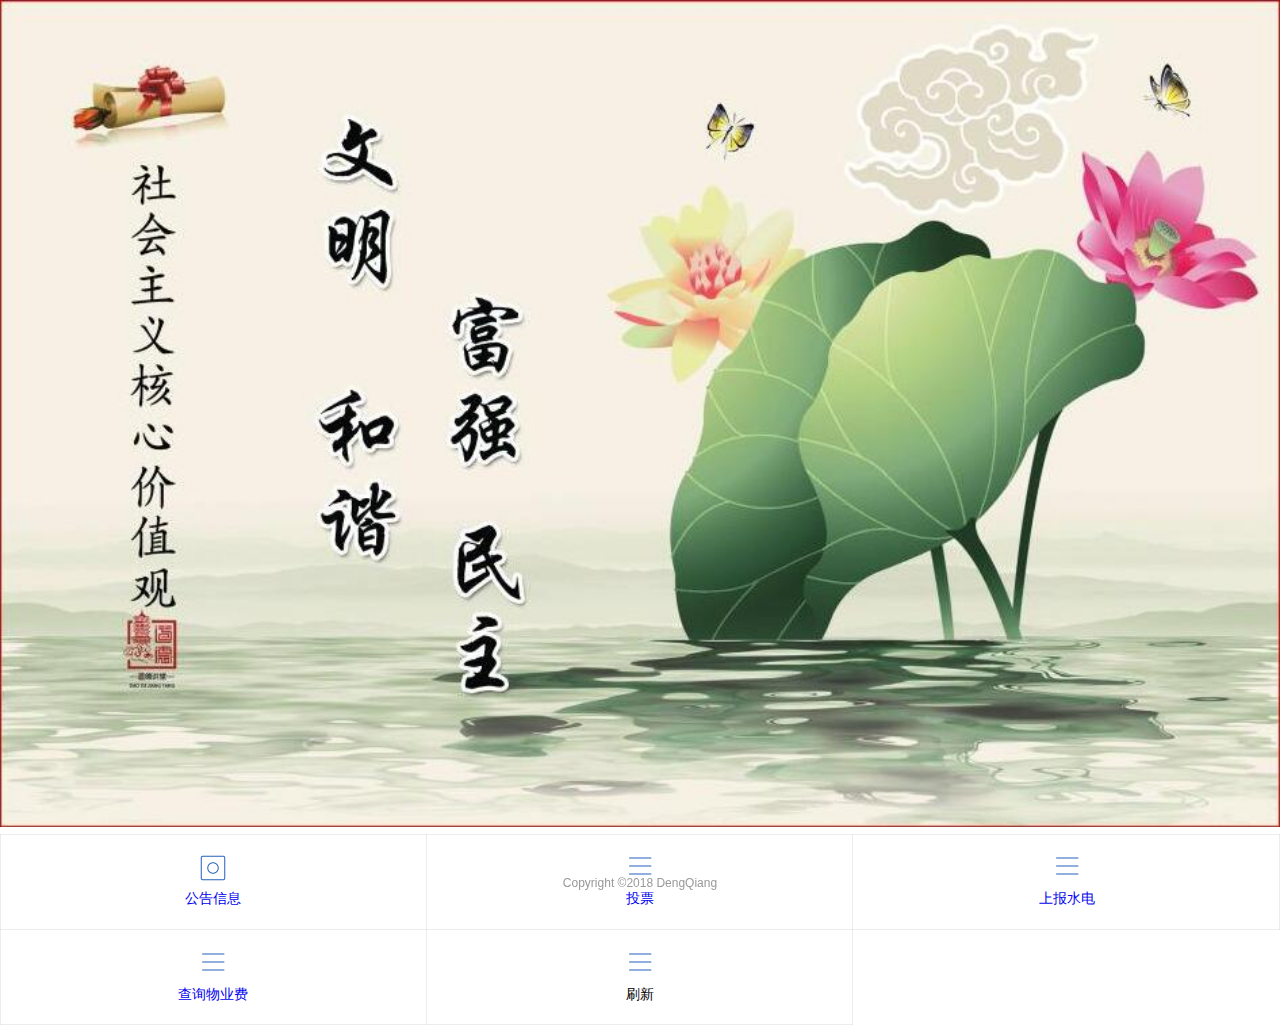
<file: src/main/webapp/index.html>
<!doctype html>
<html lang="en">
  <head>
    <!-- Required meta tags -->
    <meta charset="utf-8">
    <meta name="viewport" content="width=device-width, initial-scale=1, shrink-to-fit=no">
    <title>和谐小区</title>
    <link rel="stylesheet" href="jquery-weui/lib/weui.min.css">
	<link rel="stylesheet" href="jquery-weui/css/jquery-weui.min.css">
	<link rel="stylesheet" href="css/public.css">
  </head>
  <body>
  <header>
  <img src="hx.jpg" style="width: 100%">
  </header>
  <div class="weui-grids">
  <div class="weui-grid js_grid">
    <div class="weui-grid__icon">
      <a href="#"><img src="images/icon_nav_button.png" alt=""></a>
    </div>
    <p class="weui-grid__label">
      	<a href="#">公告信息</a>
    </p>
  </div>
  <div class="weui-grid js_grid">
    <div class="weui-grid__icon">
      <a href="#"><img src="images/icon_nav_cell.png" alt=""></a>
    </div>
    <p class="weui-grid__label">
      <a href="#">投票</a>
    </p>
  </div>
  <div class="weui-grid js_grid">
    <div class="weui-grid__icon">
      <a href="#"><img src="images/icon_nav_cell.png" alt=""></a>
    </div>
    <p class="weui-grid__label">
      <a href="#">上报水电</a>
    </p>
  </div>
  <div class="weui-grid js_grid">
    <div class="weui-grid__icon">
      <a href="#"><img src="images/icon_nav_cell.png" alt=""></a>
    </div>
    <p class="weui-grid__label">
      <a href="#">查询物业费</a>
    </p>
  </div>
  <div class="weui-grid js_grid">
    <div class="weui-grid__icon">
      <a><img src="images/icon_nav_cell.png" alt=""></a>
    </div>
    <p class="weui-grid__label">
      <a>刷新</a>
    </p>
  </div>
</div>
<div class="weui-footer weui-footer_fixed-bottom">
  <p class="weui-footer__text">Copyright ©2018 DengQiang</p>
</div>
  
  <script src="jquery-weui/lib/jquery-2.1.4.js"></script>
<script src="jquery-weui/js/jquery-weui.min.js"></script>
<!-- 如果使用了某些拓展插件还需要额外的JS -->
<script src="jquery-weui/js/swiper.min.js"></script>
<script src="jquery-weui/js/city-picker.min.js"></script>
<script src="js/public.js?ver=001"></script>
<script type="text/javascript">
<!--
// autoLogin();
// $.get("login/autoLogin.do",{"moblieMac":"1231464"},function(data){
// 	if(data.msg=="1"){
// 		window.location.href="release";
// 	}else if(data.msg=="0"){
// 		window.location.href="show";
// 	}
// });
$(".js_grid:eq(0)").click(function(){
	window.location.href="show/index.html?ver="+Math.random();
});
$(".js_grid:eq(1)").click(function(){
	window.location.href="release/index.html?ver="+Math.random();
});
$(".js_grid:eq(2)").click(function(){
	window.location.href="index.html?ver="+Math.random();
});
//-->
</script>
  </body>
</html>
</file>
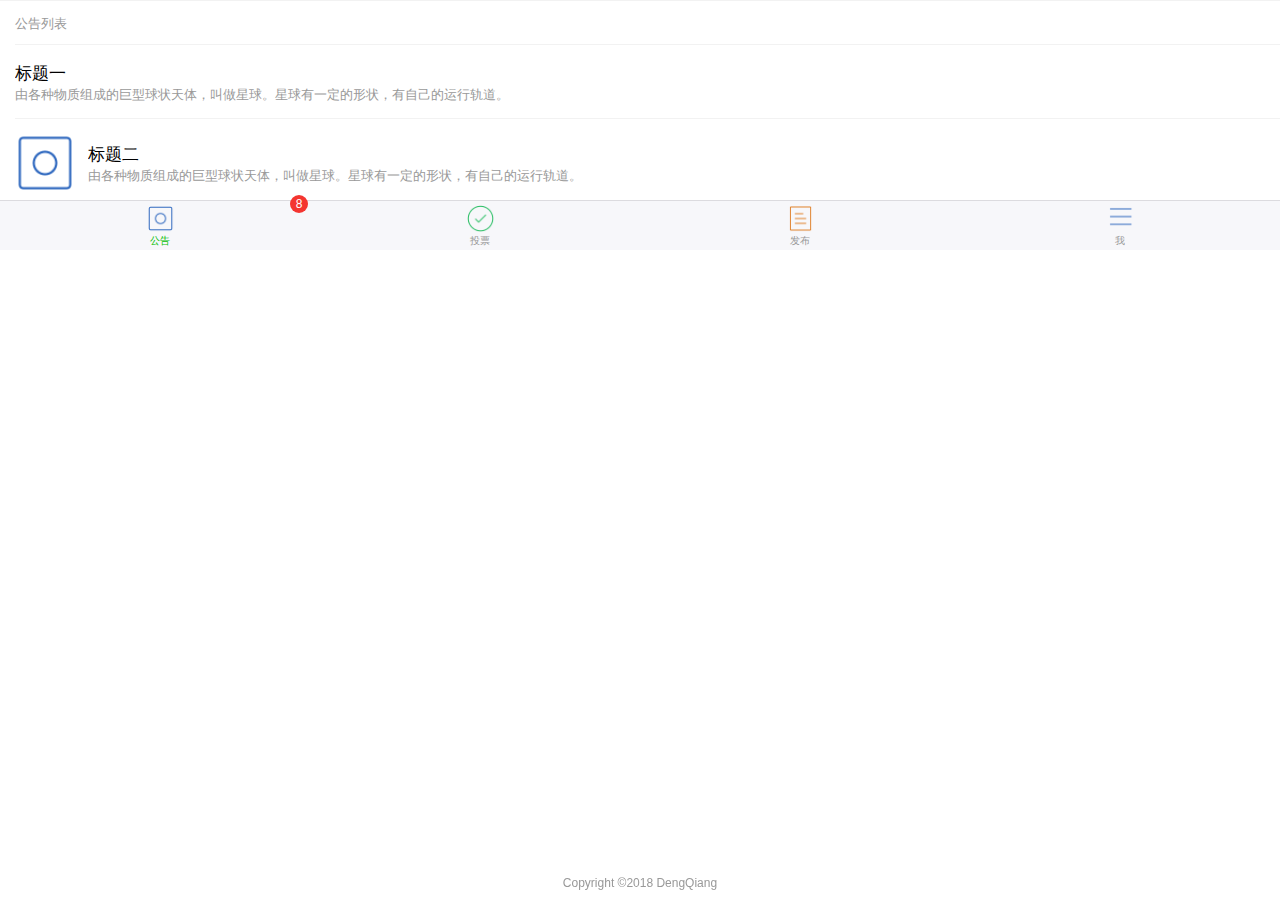
<file: src/main/webapp/index2.html>
<!DOCTYPE html>
<html>
<head>
<meta charset="utf-8">
<meta name="viewport"
	content="width=device-width, initial-scale=1, shrink-to-fit=no">
<title>和谐小区</title>
<link rel="stylesheet" href="jquery-weui/lib/weui.min.css">
<link rel="stylesheet" href="jquery-weui/css/jquery-weui.min.css">
</head>
<body>
	<div class="weui-tab">
		<div class="weui-tab__bd">
			<div id="tab1" class="weui-tab__bd-item weui-tab__bd-item--active">
				<div class="weui-panel weui-panel_access">
					<div class="weui-panel__hd">公告列表</div>
					<div class="weui-panel__bd">
						<a href="javascript:void(0);" id="wz1"
							class="weui-media-box weui-media-box_appmsg">
							<div class="weui-media-box__bd">
								<h4 class="weui-media-box__title">标题一</h4>
								<p class="weui-media-box__desc">由各种物质组成的巨型球状天体，叫做星球。星球有一定的形状，有自己的运行轨道。</p>
							</div>
						</a> 
						<a href="javascript:void(0);"
							class="weui-media-box weui-media-box_appmsg">
							<div class="weui-media-box__hd">
								<img class="weui-media-box__thumb"
									src="./images/icon_nav_button.png">
							</div>
							<div class="weui-media-box__bd">
								<h4 class="weui-media-box__title">标题二</h4>
								<p class="weui-media-box__desc">由各种物质组成的巨型球状天体，叫做星球。星球有一定的形状，有自己的运行轨道。</p>
							</div>
						</a>
					</div>
					<div class="weui-panel__ft">
						<a href="javascript:void(0);"
							class="weui-cell weui-cell_access weui-cell_link">
							<div class="weui-cell__bd">查看更多</div> <span class="weui-cell__ft"></span>
						</a>
					</div>
				</div>
			</div>
			<div id="tab2" class="weui-tab__bd-item"
				style="margin:0 5px;">
				<div id="tp">
				<h2 style="margin-top: 5px;" id="tp_title">投票标题投票标题投票标题投票标题</h2>
				<div style="text-align: center;">
					<button type="button" class="weui-btn weui-btn_primary"
						style="width: 45%;display: inline-block;background-color: #FE5F5C;" id="tpty">同意</button>
					<button type="button" class="weui-btn weui-btn_primary"
						style="width: 45%;display: inline-block;background-color: #5380FD;" id="tpfd">反对</button>
				</div>
				</div>
				<div id="tpjg">
					<div style="margin-top: 10px;"><label>投票状态:</label>&emsp;<span id="tpzt">进行中</span></div>
					<div style="margin-top: 10px;"><label>开始时间:</label>&emsp;<span id="kssj">2018-02-21 14:10:10</span></div>
					<div style="margin-top: 10px;"><label>截止时间:</label>&emsp;<span id="jzsj">2018-03-21 14:10:10</span></div>
					<div style="margin-top: 10px;"><label>投票结果:</label>&emsp;
					<div style="display: inline-block;">
						<div style="display: inline-block;background-color: #FE5F5C;padding: 2px 20px;color: white;" id="tp_tys">同意10000票</div>
						<div style="display: inline-block;background-color: #5380FD;padding: 2px 20px;color: white;" id="tp_fds">反对10票</div>
					</div>
						<div style="margin-left: 84px;color: #BBBBBB;">赞同票超过2/3,投票通过</div>
					</div>
					<div style="margin-top: 10px;"><label>我的投票:</label>&emsp;<span id="me_tp">同意</span>
					</div>
					<div style="margin-top: 10px;"><label>留言状态:</label>&emsp;<span id="me_ly_zt">审核通过</span></div>
					<div style="margin-top: 10px;"><label>我的留言:</label>&emsp;<span id="me_ly">留言留言留言</span><a href="#" style="float: right;margin-right: 3px;">修改</a></div>
					<div style="clear: both;"></div>
				</div>
			</div>
			<div id="tab3" class="weui-tab__bd-item">
				<div class="weui-cells__title">公告发布</div>
				<div class="weui-cells weui-cells_form">
					<div class="weui-cell">
						<div class="weui-cell__hd">
							<label class="weui-label">公告标题</label>
						</div>
						<div class="weui-cell__bd">
							<input class="weui-input" type="text" placeholder="请输入公告标题">
						</div>
					</div>
					<div class="weui-cell">
						<div class="weui-cell__hd">
							<label for="" class="weui-label">有效日期</label>
						</div>
						<div class="weui-cell__bd">
							<input class="weui-input" type="date">
						</div>
					</div>
					<div class="weui-cell">
						<div class="weui-cell__bd">
							<textarea class="weui-textarea" placeholder="请输入公告内容" rows="10"></textarea>
							<div class="weui-textarea-counter">
								<span>0</span>/20000
							</div>
						</div>
					</div>
				</div>
				<div class="weui-cells weui-cells_form">
					<div class="weui-cell">
						<div class="weui-cell__bd">
							<div class="weui-uploader">
								<div class="weui-uploader__hd">
									<p class="weui-uploader__title">图片上传</p>
									<div class="weui-uploader__info">0/2</div>
								</div>
								<div class="weui-uploader__bd">
									<ul class="weui-uploader__files" id="uploaderFiles">
										<li class="weui-uploader__file"
											style="background-image:url(./images/pic_160.png)"></li>
										<li class="weui-uploader__file weui-uploader__file_status"
											style="background-image:url(./images/pic_160.png)">
											<div class="weui-uploader__file-content">50%</div>
										</li>
									</ul>
									<div class="weui-uploader__input-box">
										<input id="uploaderInput" class="weui-uploader__input"
											type="file" accept="image/*" multiple="">
									</div>
								</div>
							</div>
						</div>
					</div>
				</div>
			</div>
			<div id="tab4" class="weui-tab__bd-item">
				<h1 style="text-align: center;color: #3cc51f;">个人中心</h1>
				<div>
				<img src="images/avatar.jpg" style="">
				</div>
				<div><label>小区位置:</label><input type="text" class="weui-input" style="width: auto;border: 1px solid #ccc;" id='city-picker' value="金牛区" readonly="readonly" /></div>
				<div class="weui-cells">
		          <div class="weui-cell weui-cell_swiped" style="cursor: pointer;">
		            <div class="weui-cell__bd">
		              <div class="weui-cell">
		                <div class="weui-cell__bd">
		                  <p>标题标题标题标题标题标题标题</p>
		                </div>
		                <div class="weui-cell__ft"></div>
		              </div>
		            </div>
		            <div class="weui-cell__ft">
		              <a class="weui-swiped-btn weui-swiped-btn_warn delete-swipeout" href="javascript:">删除</a>
		              <a class="weui-swiped-btn weui-swiped-btn_default close-swipeout" href="javascript:">关闭</a>
		            </div>
		          </div>
				</div>
			</div>
		</div>

		<div class="weui-tabbar">
			<a href="#tab1" class="weui-tabbar__item weui-bar__item--on"> <span
				class="weui-badge" style="position: absolute;top: -.4em;right: 1em;">8</span>
				<div class="weui-tabbar__icon">
					<img src="./images/icon_nav_button.png" alt="">
				</div>
				<p class="weui-tabbar__label">公告</p>
			</a> <a href="#tab2" class="weui-tabbar__item">
				<div class="weui-tabbar__icon">
					<img src="./images/icon_nav_msg.png" alt="">
				</div>
				<p class="weui-tabbar__label" id="tpbtn">投票</p>
			</a> <a href="#tab3" class="weui-tabbar__item">
				<div class="weui-tabbar__icon">
					<img src="./images/icon_nav_article.png" alt="">
				</div>
				<p class="weui-tabbar__label">发布</p>
			</a> <a href="#tab4" class="weui-tabbar__item">
				<div class="weui-tabbar__icon">
					<img src="./images/icon_nav_cell.png" alt="">
				</div>
				<p class="weui-tabbar__label">我</p>
			</a>
		</div>
	</div>

<div id="about" class="weui-popup__container">
  <div class="weui-popup__overlay"></div>
  <div class="weui-popup__modal">
  <div id="content">
	你的内容放在这里...
  </div>
  <button type="button" class='close-popup weui-btn weui-btn_primary'>关闭</button>
  </div>
</div>
	<div class="weui-footer weui-footer_fixed-bottom">
		<p class="weui-footer__text">Copyright ©2018 DengQiang</p>
	</div>
<script type="text/javascript" src="jquery-weui/lib/jquery-2.1.4.js"></script>
<!-- 如果使用了某些拓展插件还需要额外的JS -->
<script type="text/javascript" src="jquery-weui/lib/fastclick.js"></script>
<script type="text/javascript" src="jquery-weui/js/jquery-weui.min.js"></script>
<script type="text/javascript" src="jquery-weui/js/swiper.min.js"></script>  
<!-- <script type="text/javascript" src="jquery-weui/js/city-picker.min.js"></script>  -->
<script type="text/javascript" src="jquery-weui/js/swipeout.js"></script> 
	<script>
		$(function() {
			FastClick.attach(document.body);
			$("#wz1").click(function(){
				$("#about").popup();
			});
			
			$(".weui-cell_swiped").swipeout();
			
// 			$("#city-picker").cityPicker({
// 			    title: "请选择小区位置",inputReadOnly:true,rotateEffect:true
// 			  });
			
			$("#city-picker").picker({
				  title: "请选择小区位置",
				  cols: [
				    {
				      textAlign: "center",
				      values: ["金牛区","锦江区","青羊区","武侯区","成华区","温江区"]
				    }
				  ]
				});
	          
			$("#tpty").click(function(){
			$.prompt({
				  title: "投票留言",
				  text: "请文明发表意见并严格遵守国家相关法律规定!",
				  input: "",//输入框默认值,可用于修改
				  empty: false, // 是否允许为空
				  onOK: function (text) {
				    //点击确认
					  $.toast("操作成功");
				  },
				  onCancel: function () {
				    //点击取消
				  }
				});
			});
		$("#tpbtn").click(function(){
			$.actions({
				  actions: [{
				    text: "发起投票",
				    onClick: function() {
				      //do something
				    }
				  },{
				    text: "参与投票",
				    onClick: function() {
				      //do something
				    }
				  }]
				});
		});
	});
	</script>
</body>
</html>
</file>
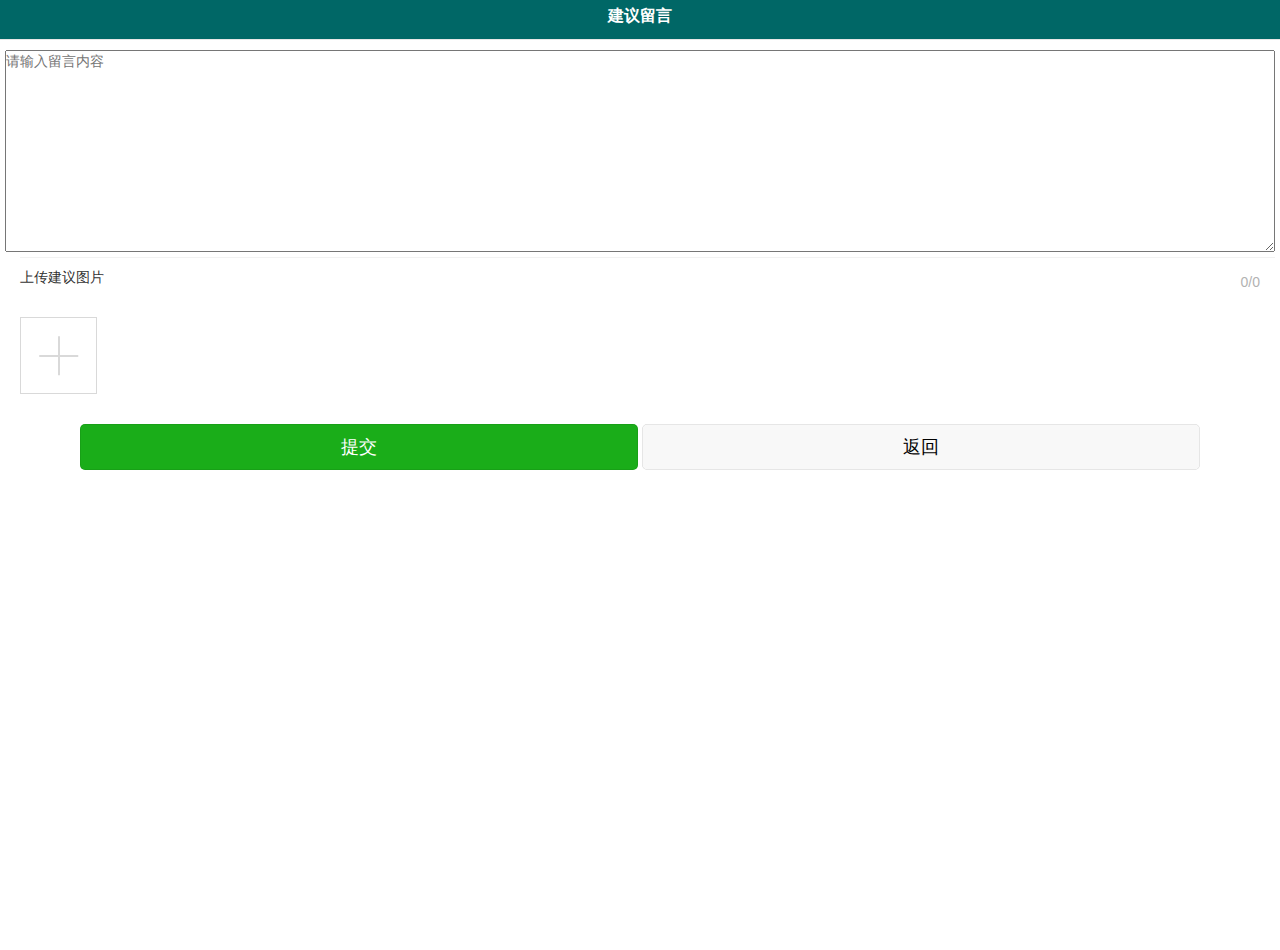
<file: src/main/webapp/suggest.html>
<!DOCTYPE html>
<html>
<head>
<meta charset="UTF-8">
<meta name="viewport" content="width=device-width, initial-scale=1, shrink-to-fit=no">
<title>建议留言</title>
<link rel="stylesheet" href="jquery-weui/lib/weui.min.css">
<link rel="stylesheet" href="jquery-weui/css/jquery-weui.min.css">
<link rel="stylesheet" href="bootstrap3/css/bootstrap.min.css">
<link rel="stylesheet" href="css/public.css">
<style type="text/css">
<!--
    .navbar-fixed-top{width: 100%;min-height: 40px;padding-top: 5px;background-color: #006766}
    .fanhui{position: absolute;left: 5px;font-size: 22px;color: white;}
    .weui-btn{width: 45% !important;display: inline-block !important;}
    .weui-btn-area{text-align: center;margin-top: 0;}
//-->
</style>
</head>
<body>
	<nav class="navbar navbar-default navbar-fixed-top">
		<div style="text-align: center;color: white;font-size: 16px;font-weight: bold;">建议留言</div>
	</nav>
	<div class="" style="margin-top: 50px;margin-left: 5px;margin-right: 5px;">
	<textarea rows="10" cols="30" style="width: 100%;" placeholder="请输入留言内容"></textarea>
	<div class="weui-cell">
		<div class="weui-cell__bd">
			<div class="weui-uploader">
				<div class="weui-uploader__hd">
					<p class="weui-uploader__title">上传建议图片</p>
					<div class="weui-uploader__info" id="img_num">0/0</div>
				</div>
				<div class="weui-uploader__bd">
					<ul class="weui-uploader__files" id="uploaderFiles"></ul>
					<div class="weui-uploader__input-box">
						<input id="uploaderInput" name="uploaderInput" class="weui-uploader__input" type="file" accept="image/*" onchange="javascript:imageUpload(this,'uploaderInput','notice');">
					</div>
				</div>
			</div>
		</div>
	</div>
	<div class="weui-btn-area">
	<button type="button"  class="weui-btn weui-btn_primary">提交</button>
	<button type="button" class="weui-btn weui-btn_default" onclick="JavaScript:history.go(-1);">返回</button>
	</div>
	</div>
</body>
</html>
</file>
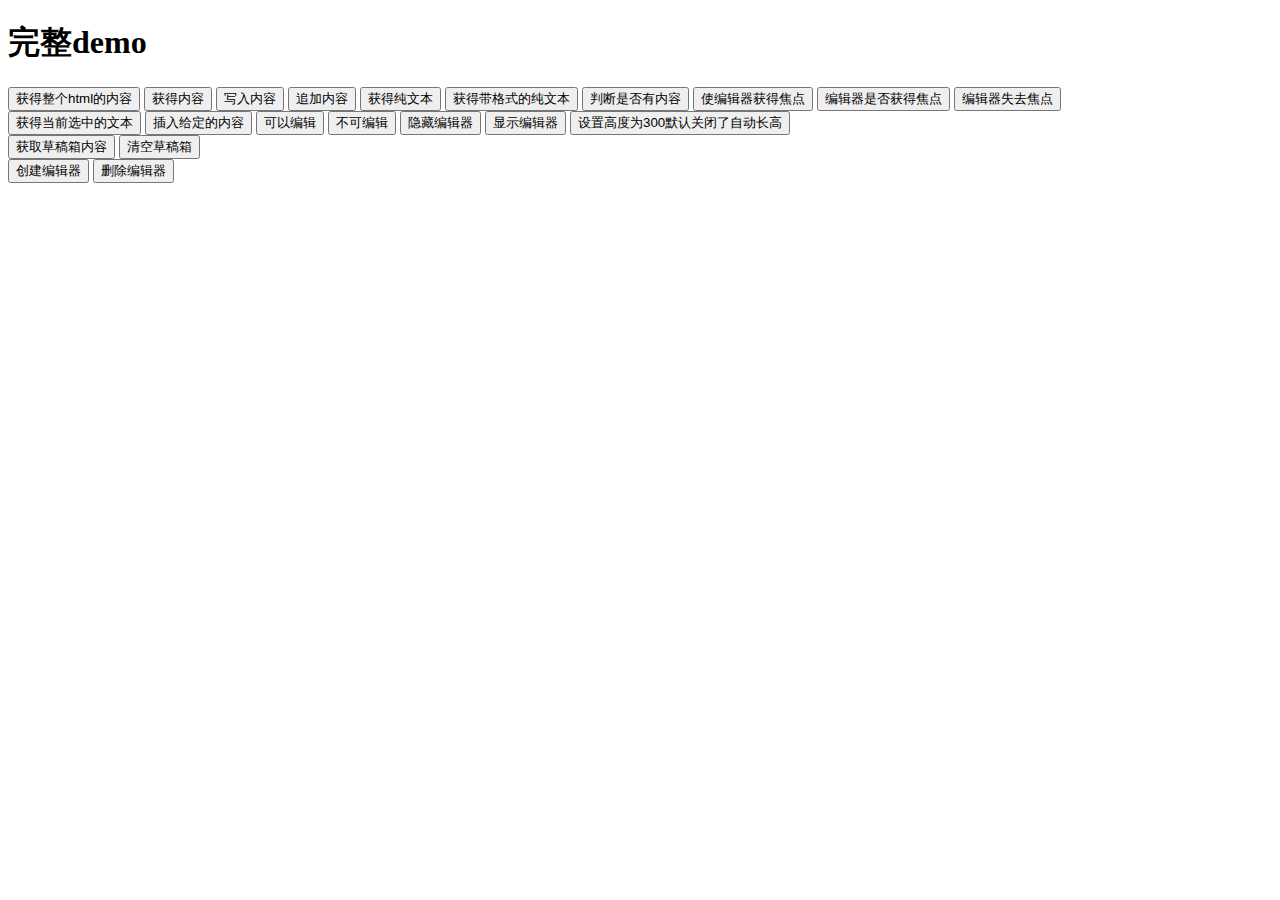
<file: src/main/webapp/release/articleEditor.html>
<!DOCTYPE html>
<html>
<head>
    <title>文章编辑器</title>
    <meta http-equiv="Content-Type" content="text/html;charset=utf-8"/>
    <meta name="viewport" content="width=device-width, initial-scale=1, shrink-to-fit=no">
    <script type="text/javascript" charset="utf-8" src="http://ueditor.baidu.com/ueditor/ueditor.config.js"></script>
    <script type="text/javascript" charset="utf-8" src="http://ueditor.baidu.com/ueditor/ueditor.all.js"> </script>
    <script type="text/javascript" charset="utf-8" src="http://ueditor.baidu.com/ueditor/lang/zh-cn/zh-cn.js"></script>

    <style type="text/css">
        div{
            width:100%;
        }
    </style>
</head>
<body>
<div>
    <h1>完整demo</h1>
    <script id="editor" type="text/plain" style="width:1024px;height:500px;"></script>
</div>
<div id="btns">
    <div>
        <button onclick="getAllHtml()">获得整个html的内容</button>
        <button onclick="getContent()">获得内容</button>
        <button onclick="setContent()">写入内容</button>
        <button onclick="setContent(true)">追加内容</button>
        <button onclick="getContentTxt()">获得纯文本</button>
        <button onclick="getPlainTxt()">获得带格式的纯文本</button>
        <button onclick="hasContent()">判断是否有内容</button>
        <button onclick="setFocus()">使编辑器获得焦点</button>
        <button onmousedown="isFocus(event)">编辑器是否获得焦点</button>
        <button onmousedown="setblur(event)" >编辑器失去焦点</button>

    </div>
    <div>
        <button onclick="getText()">获得当前选中的文本</button>
        <button onclick="insertHtml()">插入给定的内容</button>
        <button id="enable" onclick="setEnabled()">可以编辑</button>
        <button onclick="setDisabled()">不可编辑</button>
        <button onclick=" UE.getEditor('editor').setHide()">隐藏编辑器</button>
        <button onclick=" UE.getEditor('editor').setShow()">显示编辑器</button>
        <button onclick=" UE.getEditor('editor').setHeight(300)">设置高度为300默认关闭了自动长高</button>
    </div>

    <div>
        <button onclick="getLocalData()" >获取草稿箱内容</button>
        <button onclick="clearLocalData()" >清空草稿箱</button>
    </div>

</div>
<div>
    <button onclick="createEditor()">
    创建编辑器</button>
    <button onclick="deleteEditor()">
    删除编辑器</button>
</div>

<script type="text/javascript">

    //实例化编辑器
    //建议使用工厂方法getEditor创建和引用编辑器实例，如果在某个闭包下引用该编辑器，直接调用UE.getEditor('editor')就能拿到相关的实例
    var ue = UE.getEditor('editor', {
        serverUrl: '/server/ueditor/controller.php'
    });


    function isFocus(e){
        alert(UE.getEditor('editor').isFocus());
        UE.dom.domUtils.preventDefault(e)
    }
    function setblur(e){
        UE.getEditor('editor').blur();
        UE.dom.domUtils.preventDefault(e)
    }
    function insertHtml() {
        var value = prompt('插入html代码', '');
        UE.getEditor('editor').execCommand('insertHtml', value)
    }
    function createEditor() {
        enableBtn();
        UE.getEditor('editor');
    }
    function getAllHtml() {
        alert(UE.getEditor('editor').getAllHtml())
    }
    function getContent() {
        var arr = [];
        arr.push("使用editor.getContent()方法可以获得编辑器的内容");
        arr.push("内容为：");
        arr.push(UE.getEditor('editor').getContent());
        alert(arr.join("\n"));
    }
    function getPlainTxt() {
        var arr = [];
        arr.push("使用editor.getPlainTxt()方法可以获得编辑器的带格式的纯文本内容");
        arr.push("内容为：");
        arr.push(UE.getEditor('editor').getPlainTxt());
        alert(arr.join('\n'))
    }
    function setContent(isAppendTo) {
        var arr = [];
        arr.push("使用editor.setContent('欢迎使用ueditor')方法可以设置编辑器的内容");
        UE.getEditor('editor').setContent('欢迎使用ueditor', isAppendTo);
        alert(arr.join("\n"));
    }
    function setDisabled() {
        UE.getEditor('editor').setDisabled('fullscreen');
        disableBtn("enable");
    }

    function setEnabled() {
        UE.getEditor('editor').setEnabled();
        enableBtn();
    }

    function getText() {
        //当你点击按钮时编辑区域已经失去了焦点，如果直接用getText将不会得到内容，所以要在选回来，然后取得内容
        var range = UE.getEditor('editor').selection.getRange();
        range.select();
        var txt = UE.getEditor('editor').selection.getText();
        alert(txt)
    }

    function getContentTxt() {
        var arr = [];
        arr.push("使用editor.getContentTxt()方法可以获得编辑器的纯文本内容");
        arr.push("编辑器的纯文本内容为：");
        arr.push(UE.getEditor('editor').getContentTxt());
        alert(arr.join("\n"));
    }
    function hasContent() {
        var arr = [];
        arr.push("使用editor.hasContents()方法判断编辑器里是否有内容");
        arr.push("判断结果为：");
        arr.push(UE.getEditor('editor').hasContents());
        alert(arr.join("\n"));
    }
    function setFocus() {
        UE.getEditor('editor').focus();
    }
    function deleteEditor() {
        disableBtn();
        UE.getEditor('editor').destroy();
    }
    function disableBtn(str) {
        var div = document.getElementById('btns');
        var btns = UE.dom.domUtils.getElementsByTagName(div, "button");
        for (var i = 0, btn; btn = btns[i++];) {
            if (btn.id == str) {
                UE.dom.domUtils.removeAttributes(btn, ["disabled"]);
            } else {
                btn.setAttribute("disabled", "true");
            }
        }
    }
    function enableBtn() {
        var div = document.getElementById('btns');
        var btns = UE.dom.domUtils.getElementsByTagName(div, "button");
        for (var i = 0, btn; btn = btns[i++];) {
            UE.dom.domUtils.removeAttributes(btn, ["disabled"]);
        }
    }

    function getLocalData () {
        alert(UE.getEditor('editor').execCommand( "getlocaldata" ));
    }

    function clearLocalData () {
        UE.getEditor('editor').execCommand( "clearlocaldata" );
        alert("已清空草稿箱")
    }
</script>
</body>
</html>
</file>
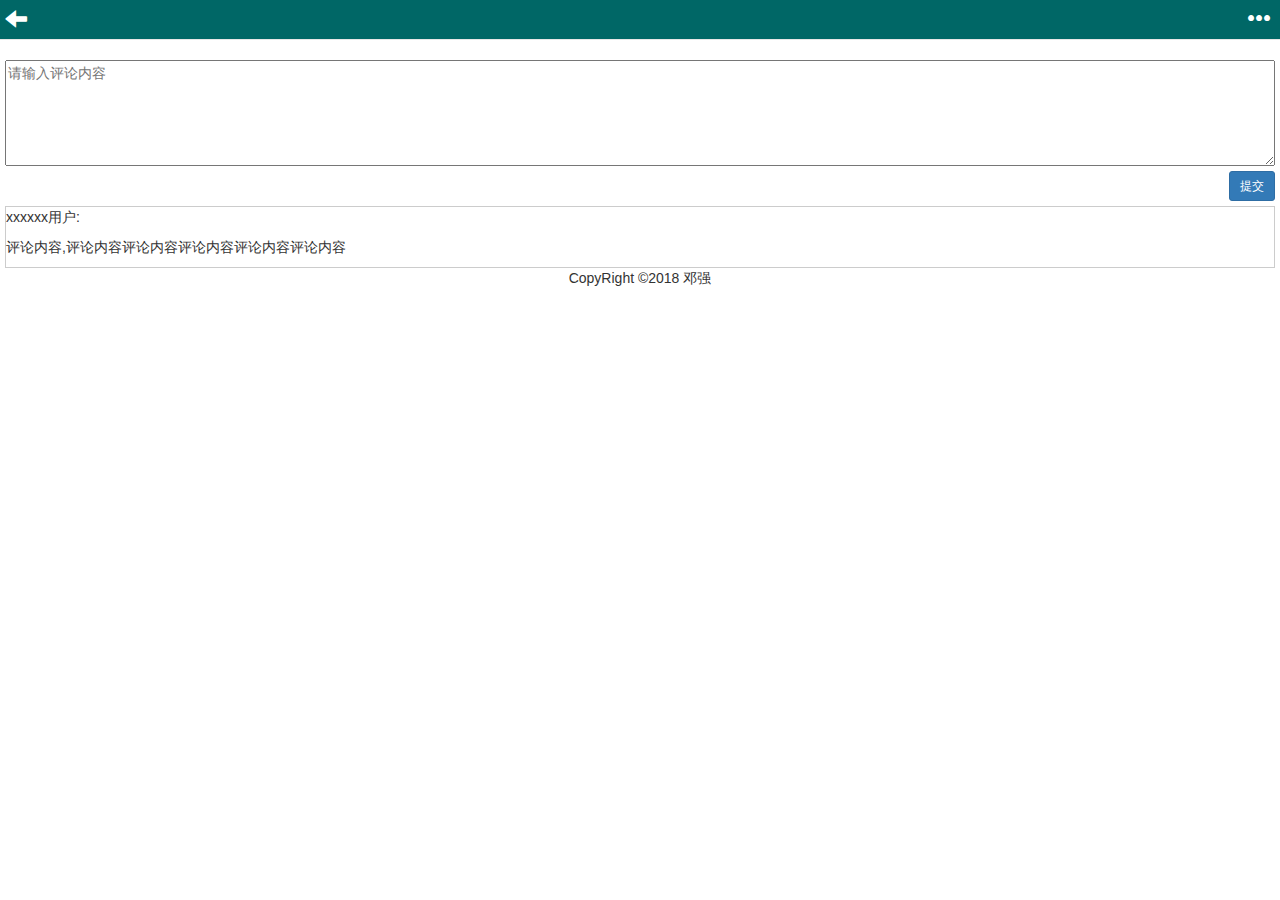
<file: src/main/webapp/show/info.html>
<!DOCTYPE html>
<html>
  <head>
  <meta charset="UTF-8">
    <title>文章浏览界面</title>
    <meta name="viewport" content="width=device-width, initial-scale=1, shrink-to-fit=no">
    <meta name="keywords" content="keyword1,keyword2,keyword3">
    <meta name="description" content="this is my page">
    <meta name="content-type" content="text/html; charset=UTF-8">
    <link rel="stylesheet" href="../bootstrap3/css/bootstrap.min.css">
    <!--<link rel="stylesheet" type="text/css" href="./styles.css">-->
    <script type="text/javascript" src="../jquery-weui/lib/jquery-2.1.4.js"></script>
    <script type="text/javascript" src="../bootstrap3/js/bootstrap.min.js"></script>
    <script type="text/javascript" src="../js/public.js"></script>
    <style type="text/css">
    .navbar-fixed-top{width: 100%;min-height: 40px;padding-top: 5px;background-color: #006766}
    .fanhui{position: absolute;left: 5px;font-size: 22px;color: white;}
    .vertical{position: absolute;top: 5px;right: 10px;font-size: 24px;color: white;}
    .vertical:focus, .vertical:hover,.close:focus, .close:hover{color: white;}
    .headTitle{text-align: center;font-size: 18px;font-weight: bold;padding-bottom: 5px;padding-top: 5px;}
    .cont{height:auto; margin-top: 35px;padding: 5px;width: 100%;position: static;}
    .weui-article{font-size: 16px;text-indent: 2em;}
    </style>
  </head>
  <body>
	<nav class="navbar navbar-default navbar-fixed-top">
		<a class="fanhui" href="index.html"><span class="glyphicon glyphicon-arrow-left" aria-hidden="true"></span></a>
		<a class="vertical"><span
			class="glyphicon glyphicon-option-horizontal"></span></a>
	</nav>
	<div class="cont">
		<div class="headTitle" id="noticeTitle"></div>
		<p id=noticeInfo style="color: #cc7"></p>
		<div class="weui-article"></div>
		<div>
			<textarea rows="5" cols="30" style="width: 100%;" placeholder="请输入评论内容"></textarea>
			<div style="text-align: right;">
			<button type="button" class="btn btn-primary btn-sm">提交</button>
			</div>
		</div>
		<div style="margin-top: 5px;">
		  <div style="border: 1px solid #ccc;">
			  <p>xxxxxx用户:</p>
			  <p>评论内容,评论内容评论内容评论内容评论内容评论内容</p>
		  </div>
		  
		</div>
		<div style="width: 100%;text-align: center;">CopyRight ©2018 邓强</div>
	</div>
	 <script type="text/javascript">
    <!--
    var id=getQueryString("id");
    if(id){
    $(".weui-article").css("min-height",window.screen.height-338);
    	$.get("../showc/getNoticeInfo.do",{"id":id},function(data){
			$("#noticeTitle").html(data.noticeTitle);
			var time=new Date(data.creationTime);
			$("#noticeInfo").html("发布人:"+data.founder.userName+"&ensp;发布时间:"+time.Format("yyyy-MM-dd"));
			$(".weui-article").html(data.noticeDesc);
			if (data.fileList&&data.fileList.length>0) {
				for (var i = 0; i < data.fileList.length; i++) {
					var img=data.fileList[i].filePath;
					if (/\.(gif|jpg|jpeg|png|GIF|JPG|PNG)$/.test(img)) {
						$(".weui-article").append("<img src='../"+img+"'>");
					}else{
						if (!/\.(gif|jpg|jpeg|png|GIF|JPG|PNG)$/.test(img)&&img.indexOf("_sl")==-1) {
							var name=data.fileList[i].fileName;
							$(".weui-article").append("<a href='../"+img+"'>"+name+"</a>");
						}
					}
				}
			}
    	});
    }
    //-->
    </script>
</body>
</html>
</file>
<file: src/main/webapp/css/public.css>
body,html {
	height: 100%;
	-webkit-tap-highlight-color: transparent;
}

.footer {
	text-align: center;
	font-size: 14px;
	padding: 20px;
}

.footer a {
	color: #999;
	text-decoration: none;
}
.weui-input[type=text]{
	border: 1px solid #ccc;height: 30px;
}
.weui-textarea{
	border: 1px solid #ccc;
}
.weui-label{width: 70px !important;margin-right: 3px;}

.demos-title {
  text-align: center;
  font-size: 34px;
  color: #3cc51f;
  font-weight: 400;
  margin: 0 15%;
}

.demos-sub-title {
  text-align: left;
  color: #888;
  font-size: 12px;
  margin-left: 10px;
}

.demos-header {
  padding: 35px 0;
}

.demos-content-padded {
  padding: 15px;
}

.demos-second-title {
  color: #3cc51f;
  font-weight: 400;
  padding: 10px 5px 5px 5px;
  width: 100%;
  font-size: 20px;
}
.weui-uploader__file>span{display: none;}
</file>
